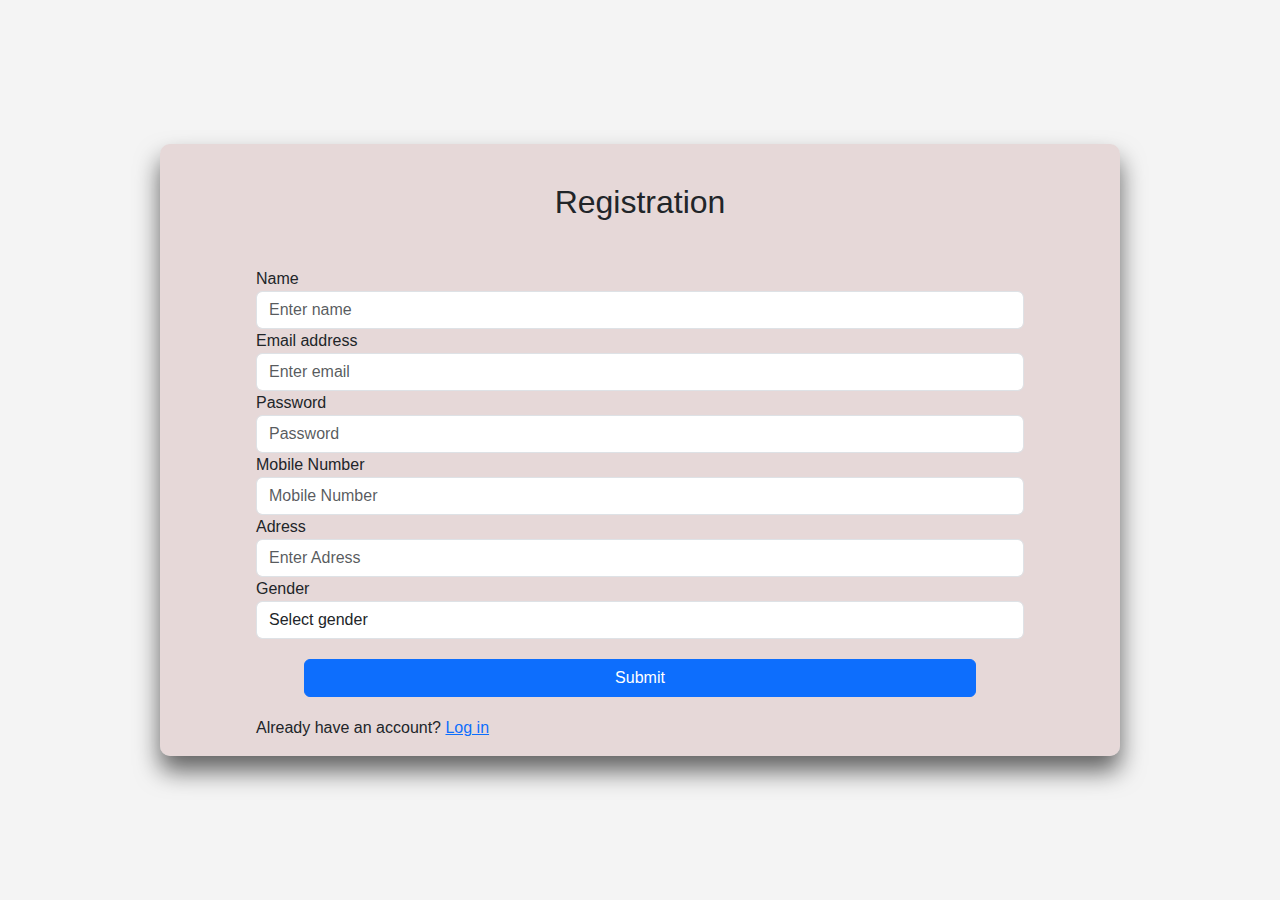
<file: index.html>
<!DOCTYPE html>
<html lang="en">
<head>
    <meta charset="UTF-8">
    <meta name="viewport" content="width=device-width, initial-scale=1.0">
    <title>Document</title>
    <link href="https://cdn.jsdelivr.net/npm/bootstrap@5.3.3/dist/css/bootstrap.min.css" 
    rel="stylesheet" integrity="sha384-QWTKZyjpPEjISv5WaRU9OFeRpok6YctnYmDr5pNlyT2bRjXh0JMhjY6hW+ALEwIH" crossorigin="anonymous">   
    <link rel="stylesheet" href="index.css">
</head>
<body>
    <div class="signup-box">
    <form id="signupForm">
        <h2>Registration</h2>
        <div class="form-group">
            <label for="exampleInputName1">Name</label>
            <input type="text" class="form-control" id="name" name="name" placeholder="Enter name"  required minlength="3" maxlength="50" pattern="[A-Za-z\s]+" title="Name should only contain letters and spaces.">        
         </div>
        <div class="form-group">
          <label for="exampleInputEmail1">Email address</label>
          <input type="email" class="form-control" id="email" name="email" aria-describedby="emailHelp" placeholder="Enter email" required>
        </div>
        <div class="form-group">
          <label for="exampleInputPassword1">Password</label>
          <input type="password" class="form-control" id="password" name="password"  placeholder="Password" required minlength="8" maxlength="20" pattern="(?=.*\d)(?=.*[a-z])(?=.*[A-Z]).{8,}" title="Password must contain at least one number, one uppercase
           and lowercase letter, and at least 8 or more characters.">
        </div>
        <div class="form-group">
            <label for="exampleInputNumber1">Mobile Number</label>
            <input type="text" class="form-control" id="mobile" name="mobile" maxlength="10" placeholder="Mobile Number" required
            pattern="^[6-9]\d{9}$" title="Please enter a valid 10-digit mobile number">
          </div>
            </label>
            <div class="form-group">
              <label for="exampleInputAdress1">Adress</label>
              <input type="text" class="form-control" id="address" name="address" placeholder="Enter Adress" required>         
           </div>
            <div class="form-group">
          
              <label for="exampleInputGender1">Gender</label>
                <select class="form-control" id="gender" name="gender" required>
                    <option selected disabled value="">Select gender</option>
                    <option value="male">Male</option>
                    <option value="female">Female</option>
                    <option value="other">Other</option>
                </select>
            </div>
       
      
        <button type="submit" class="btn btn-primary">Submit</button>
        <p>Already have an account? <a href="login.html">Log in</a></p>
      </form>
      </div>


      <script src="https://code.jquery.com/jquery-3.7.1.js" integrity="sha256-eKhayi8LEQwp4NKxN+CfCh+3qOVUtJn3QNZ0TciWLP4=" crossorigin="anonymous"></script>
    <script>
    // Set max date for DOB field to today
var today = new Date().toISOString().split('T')[0];
$('#dob').attr('max', today);

        $(document).ready(function() {
      

            $("#signupForm").on("submit", function(event) {
                event.preventDefault();
                if (validateForm()) {
                    submitForm1();
                }
            });
        });

  
        function validateForm() {
            let isValid = true;
            $(".form-group").removeClass("error");
            $(".error-message").remove();

            $("#signupForm input, #signupForm select").each(function() {
                if (!this.checkValidity()) {
                    isValid = false;
                    $(this).parent().addClass("error");
                    $(this).parent().append('<div class="error-message">' + this.validationMessage + '</div>');
                }
            });

            return isValid;
        }

        function submitForm1() {
            let data = {
                name: $("#name").val(),
                email: $("#email").val(),
                password: $("#password").val(),
                mobile:$("#mobile").val(),
                address:$("#address").val(),
                gender: $("#gender").val()
            };

            $.ajax({
                url: "signup.php",
                type: "post",
                data: data,
                success: function(response) {
                    if (response == 1) {
                        alert("Registration Successful");
                        window.location.href = "login.html";
                    } else if (response == '0') {
                        alert('Please fill out all fields!');
                    }
                    else if (response == 3) {
                        alert('email already exists!');
                    }
                },
            });
        }
    </script>
    <style>
        .form-group.error input, .form-group.error select {
            border-color: red;
        }
        .error-message {
            color: red;
            font-size: 0.9em;
            margin-top: 5px;
        }
    </style>
</body>
</html>
</file>
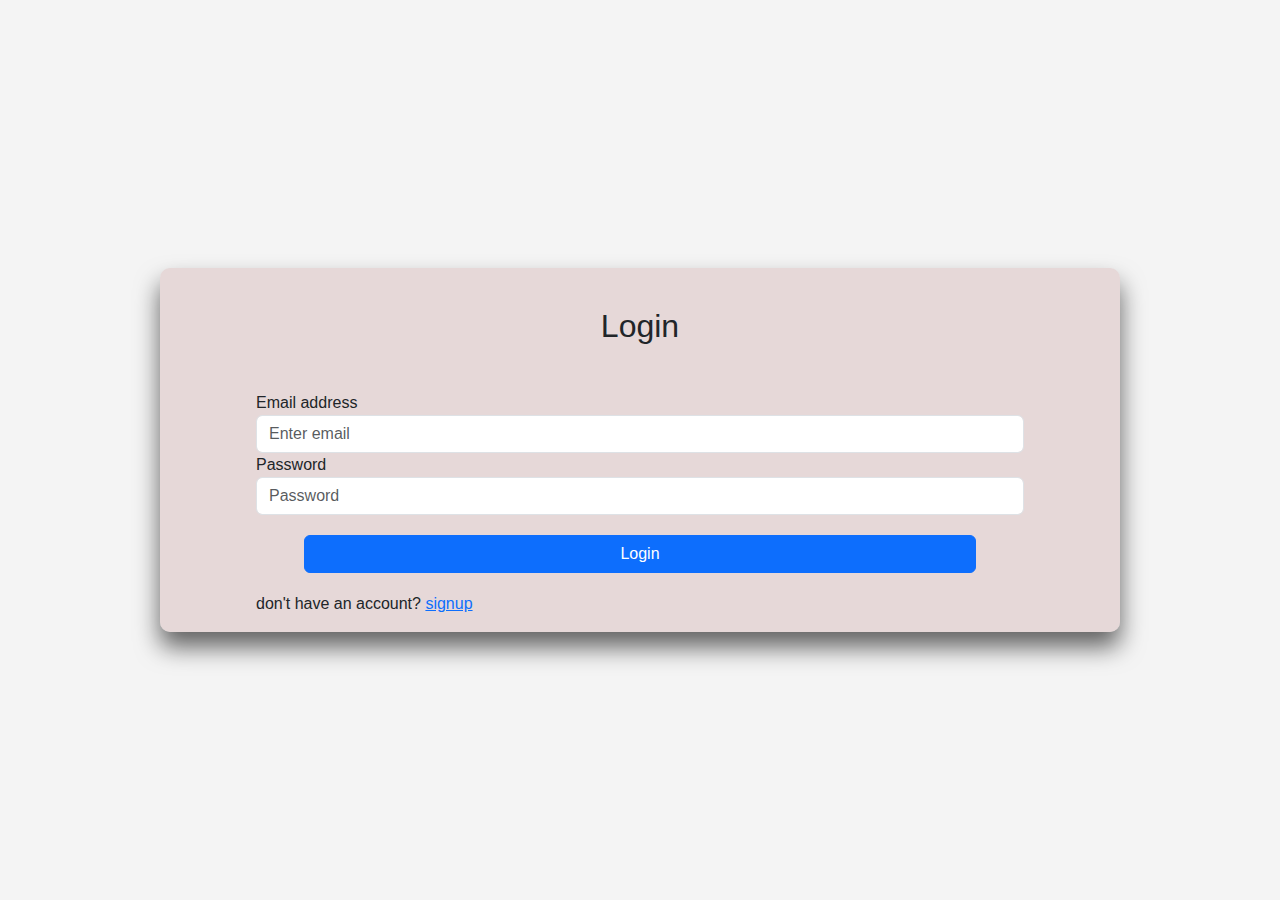
<file: login.html>
<!DOCTYPE html>
<html lang="en">
<head>
    <meta charset="UTF-8">
    <meta name="viewport" content="width=device-width, initial-scale=1.0">
    <title>Document</title>
    <link href="https://cdn.jsdelivr.net/npm/bootstrap@5.3.3/dist/css/bootstrap.min.css" 
    rel="stylesheet" integrity="sha384-QWTKZyjpPEjISv5WaRU9OFeRpok6YctnYmDr5pNlyT2bRjXh0JMhjY6hW+ALEwIH" crossorigin="anonymous">   
    <link rel="stylesheet" href="login.css">
</head>
<body>

      <div class="login-box">
        <form>
            <h2>Login</h2>
     
            <div class="form-group">
              <label for="exampleInputEmail1">Email address</label>
              <input type="email" class="form-control" id="email" name="email" aria-describedby="emailHelp" placeholder="Enter email">
            </div>
            <div class="form-group">
              <label for="exampleInputPassword1">Password</label>
              <input type="password" class="form-control" id="password" name="password" placeholder="Password">
            </div>
            <button type="button" class="btn btn-primary" onclick="validateForm1()">Login</button>
            <p>don't have an account? <a href="index.html">signup</a></p>
          </form>
          </div>

          <script
          src="https://code.jquery.com/jquery-3.7.1.js"
          integrity="sha256-eKhayi8LEQwp4NKxN+CfCh+3qOVUtJn3QNZ0TciWLP4="
          crossorigin="anonymous"
        ></script>
        <script>
          var data = {};
          function validateForm1() {
            data["email"] = $("#email").val();
            data["password"] = $("#password").val();
            $.ajax({
              url: "login.php",
              type: "post",
              data: data,
              success: function (response) {
                if (response == 1) {
                  alert("Login Successfull");
                  window.location.href = "imageupload.html";
                
                } else if (response == '0') {
                        alert('"Wrong Credentials"!');
                    }
                    
                },
            });
        }
        </script>
</body>
</html>
</file>
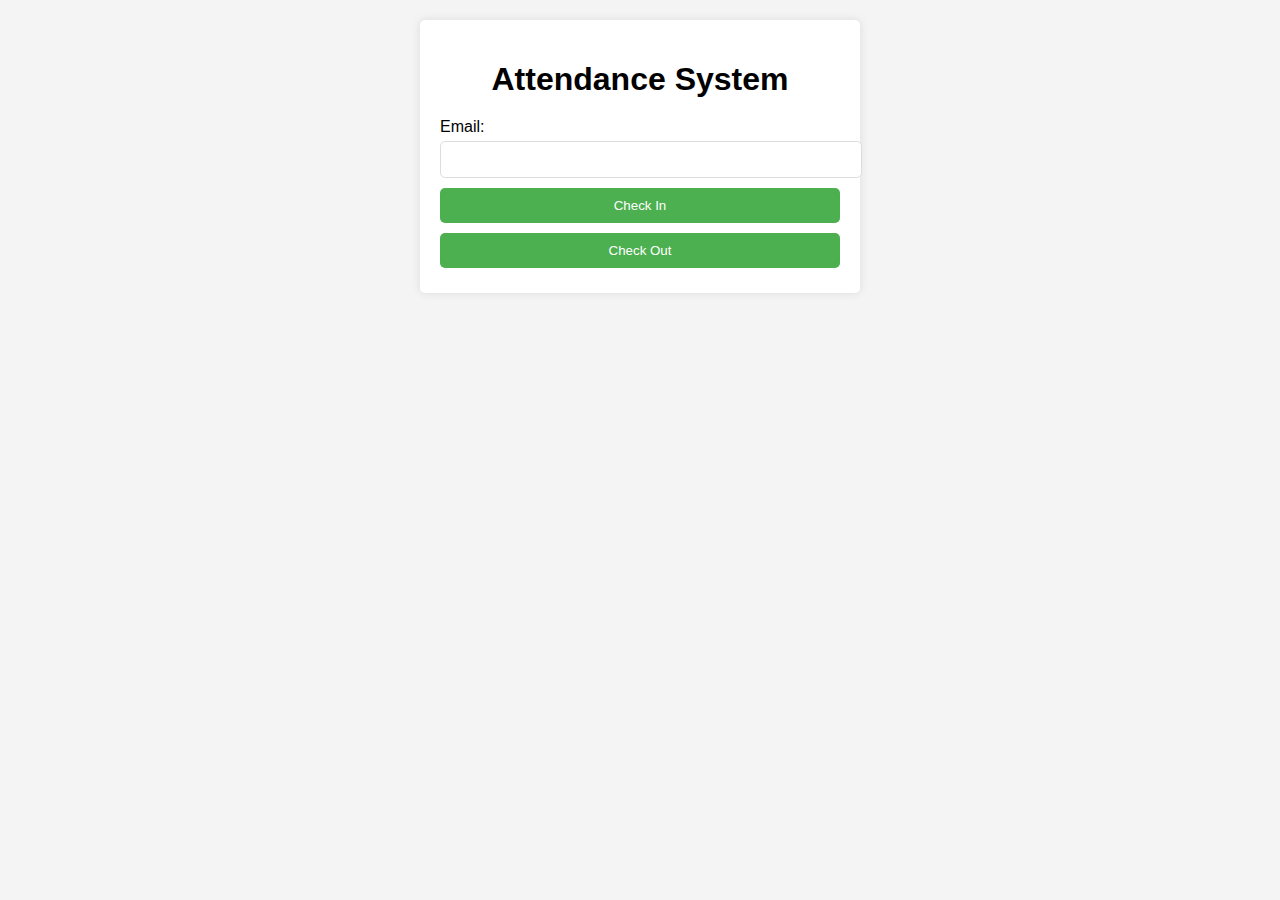
<file: logout.html>
<!DOCTYPE html>
<html lang="en">
<head>
    <meta charset="UTF-8">
    <meta name="viewport" content="width=device-width, initial-scale=1.0">
    <title>Attendance Management System</title>
    <style>
        body {
            font-family: Arial, sans-serif;
            background-color: #f4f4f4;
            margin: 0;
            padding: 20px;
        }
        .container {
            max-width: 400px;
            margin: auto;
            background: #fff;
            padding: 20px;
            border-radius: 5px;
            box-shadow: 0 0 10px rgba(0, 0, 0, 0.1);
        }
        h1 {
            text-align: center;
            margin-bottom: 20px;
        }
        input[type="email"], input[type="submit"] {
            width: 100%;
            padding: 10px;
            margin: 5px 0;
            border-radius: 5px;
            border: 1px solid #ddd;
        }
        input[type="submit"] {
            background-color: #4CAF50;
            color: white;
            border: none;
            cursor: pointer;
        }
        input[type="submit"]:hover {
            background-color: #45a049;
        }
    </style>
</head>
<body>
    <div class="container">
        <h1>Attendance System</h1>
        <form action="logout.php" method="post">
            <label for="email">Email:</label>
            <input type="email" id="email" name="email" required>
            <input type="submit" name="action" value="Check In">
            <input type="submit" name="action" value="Check Out">
        </form>
    </div>
</body>
</html>
</file>
<file: index.css>
body {
    font-family: Arial, sans-serif;
    display: flex;
    justify-content: center;
    align-items: center;
    height: 100vh;
    margin: 0;
    background-color: #f4f4f4;

}

.signup-box {
    position: absolute;
    background: rgba(216, 187, 187, 0.5);
    box-sizing: border-box;
    box-shadow: 0 15px 25px rgba(0,0,0,.6);
    border-radius: 10px;
    height: auto;
    width: 75%;
   
  }

  .form-check .form-check-input {
    float: left;
    margin-left: 4%;
}
  h2{
    text-align: center;
    padding: 4%;
  }

  .form-control {
    display: block;
    width: 80%;
    margin-left: 10%;
    padding: .375rem .75rem;
    font-size: 1rem;
    font-weight: 400;
    line-height: 1.5;
    color: var(--bs-body-color);
    -webkit-appearance: none;
    -moz-appearance: none;
    appearance: none;
    background-color: var(--bs-body-bg);
    background-clip: padding-box;
    border: var(--bs-border-width) solid var(--bs-border-color);
    border-radius: var(--bs-border-radius);
    transition: border-color .15s ease-in-out, box-shadow .15s ease-in-out;
}

label{
     margin-left: 10%;
}


.btn{
    margin: 2%;
align-content: center;
margin-left: 15%;
width: 70%;
}

p{
    margin-left: 10%;
}
</file>
<file: login.css>
body {
    font-family: Arial, sans-serif;
    display: flex;
    justify-content: center;
    align-items: center;
    height: 100vh;
    margin: 0;
    background-color: #f4f4f4;

}


.login-box{
 
    position: absolute;
    background: rgba(216, 187, 187, 0.5);
    box-sizing: border-box;
    box-shadow: 0 15px 25px rgba(0,0,0,.6);
    border-radius: 10px;
    height: auto;
    width: 75%;
  
}

.form-check .form-check-input {
    float: left;
    margin-left: 4%;
}
  h2{
    text-align: center;
    padding: 4%;
  }

  .form-control {
    display: block;
    width: 80%;
    margin-left: 10%;
    padding: .375rem .75rem;
    font-size: 1rem;
    font-weight: 400;
    line-height: 1.5;
    color: var(--bs-body-color);
    -webkit-appearance: none;
    -moz-appearance: none;
    appearance: none;
    background-color: var(--bs-body-bg);
    background-clip: padding-box;
    border: var(--bs-border-width) solid var(--bs-border-color);
    border-radius: var(--bs-border-radius);
    transition: border-color .15s ease-in-out, box-shadow .15s ease-in-out;
}

label{
     margin-left: 10%;
}


.btn{
    margin: 2%;
align-content: center;
margin-left: 15%;
width: 70%;
}

p{
    margin-left: 10%;
}
</file>
